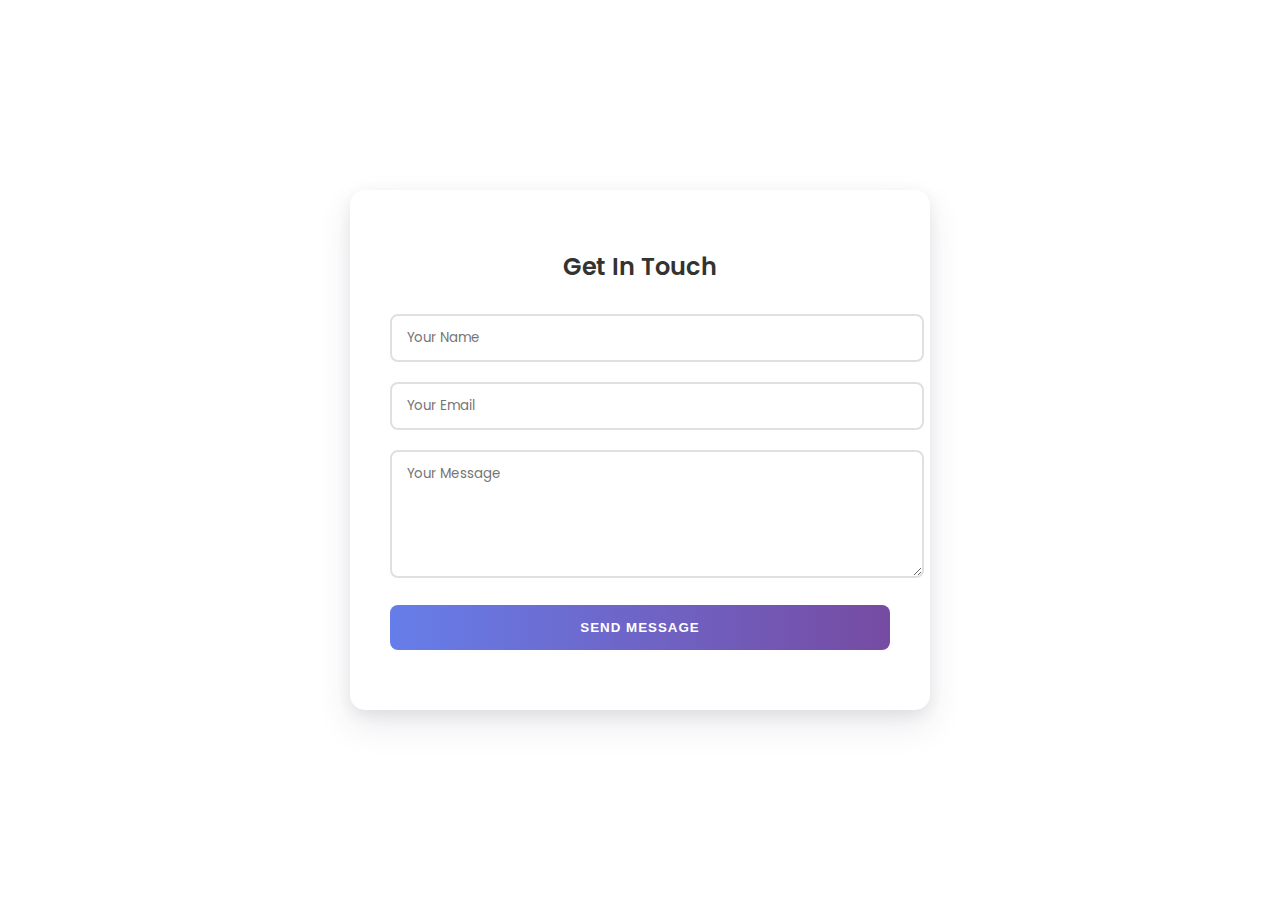
<file: contact-us.html>
<!DOCTYPE html>
<html lang="en">
<head>
    <meta charset="UTF-8">
    <title>Contact Us</title>
    <link href="https://fonts.googleapis.com/css2?family=Poppins:wght@300;400;600&display=swap" rel="stylesheet">
    <link rel="icon" type="image/png" href="https://me-coding.com/favicon-16x16.png">
    <style>
        body {
            font-family: 'Poppins', Arial, sans-serif;
            background: white;
            min-height: 100vh;
            display: flex;
            align-items: center;
            justify-content: center;
            margin: 0;
            padding: 20px;
            box-sizing: border-box;
        }
        .contact-form {
            background-color: white;
            padding: 40px;
            border-radius: 15px;
            box-shadow: 0 15px 35px rgba(50,50,93,.1), 0 5px 15px rgba(0,0,0,.07);
            width: 100%;
            max-width: 500px;
            animation: fadeIn 0.5s ease-out;
        }
        @keyframes fadeIn {
            from { opacity: 0; transform: translateY(20px); }
            to { opacity: 1; transform: translateY(0); }
        }
        h2 {
            text-align: center;
            color: #333;
            margin-bottom: 30px;
            font-weight: 600;
        }
        .form-group {
            margin-bottom: 20px;
            position: relative;
        }
        input, textarea {
            width: 100%;
            padding: 12px 15px;
            border: 2px solid #e0e0e0;
            border-radius: 8px;
            font-family: 'Poppins', sans-serif;
            transition: all 0.3s ease;
            outline: none;
        }
        input:focus, textarea:focus {
            border-color: #667eea;
            box-shadow: 0 0 0 3px rgba(102, 126, 234, 0.1);
        }
        .submit-btn {
            width: 100%;
            background: linear-gradient(to right, #667eea, #764ba2);
            color: white;
            border: none;
            padding: 15px;
            border-radius: 8px;
            cursor: pointer;
            font-weight: 600;
            text-transform: uppercase;
            letter-spacing: 1px;
            transition: transform 0.3s ease, box-shadow 0.3s ease;
        }
        .submit-btn:hover {
            transform: translateY(-3px);
            box-shadow: 0 7px 14px rgba(50,50,93,.1), 0 3px 6px rgba(0,0,0,.08);
        }
        #formMessage {
            margin-top: 20px;
            text-align: center;
            font-weight: 600;
        }
        /* Responsive adjustments */
        @media (max-width: 600px) {
            .contact-form {
                padding: 20px;
                margin: 0 10px;
            }
        }
    </style>
</head>
<body>
    <div class="contact-form">
        <h2>Get In Touch</h2>
        <form id="contactForm">
            <div class="form-group">
                <input type="text" id="name" placeholder="Your Name" required>
            </div>
            <div class="form-group">
                <input type="email" id="email" placeholder="Your Email" required>
            </div>
            <div class="form-group">
                <textarea id="message" placeholder="Your Message" rows="5" required></textarea>
            </div>
            <button type="submit" class="submit-btn">Send Message</button>
        </form>
        <div id="formMessage"></div>
    </div>

    <script>
        document.getElementById('contactForm').addEventListener('submit', function(e) {
            e.preventDefault();
            
            const name = document.getElementById('name').value;
            const email = document.getElementById('email').value;
            const message = document.getElementById('message').value;
            const formMessageEl = document.getElementById('formMessage');

            // Simple validation
            if (!name || !email || !message) {
                formMessageEl.textContent = 'Please fill in all fields';
                formMessageEl.style.color = 'red';
                return;
            }

            // In a real-world scenario, you'd send this to a backend
            formMessageEl.textContent = `Thank you, ${name}! Your message has been sent.`;
            formMessageEl.style.color = 'green';

            // Clear form
            this.reset();
        });
    </script>
</body>
</html>
</file>
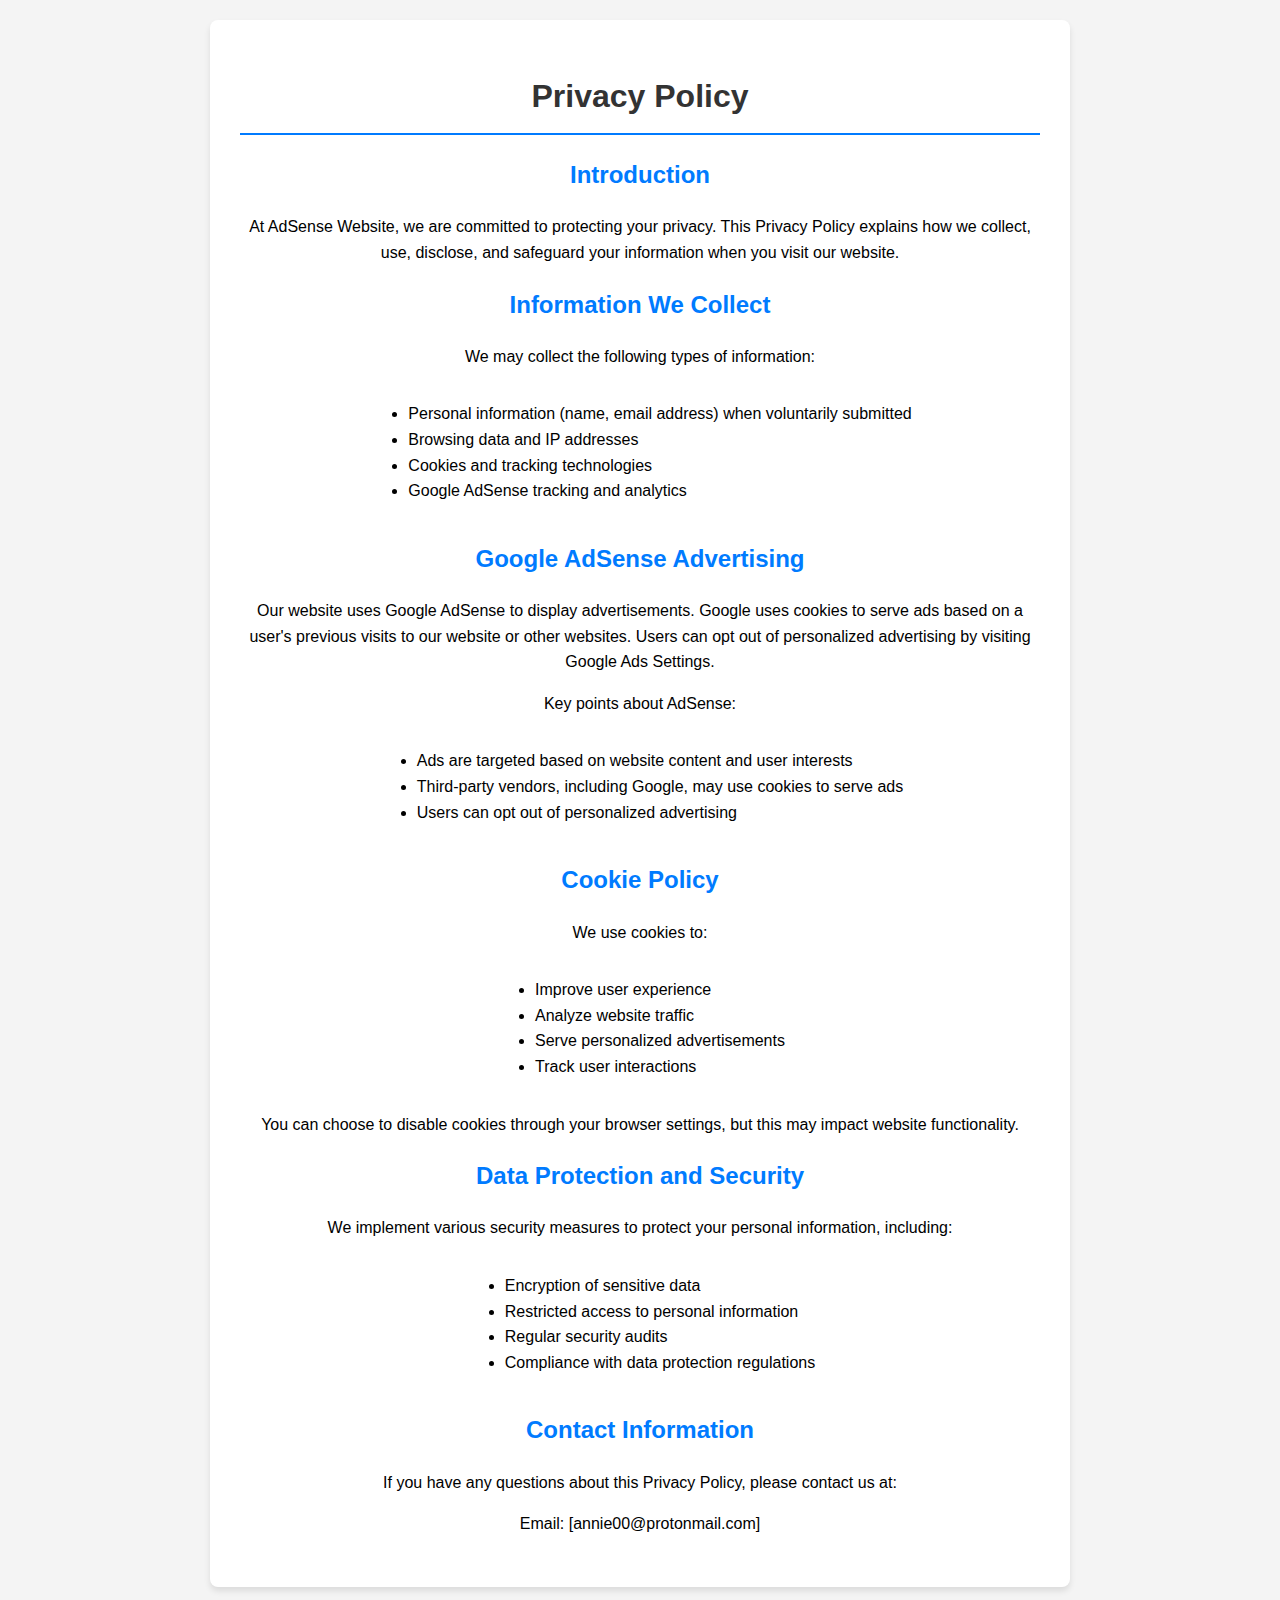
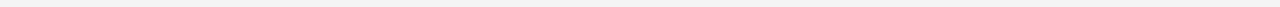
<file: privacy-policy.html>
<!DOCTYPE html>
<html lang="en">
<head>
    <meta charset="UTF-8">
    <title>Privacy Policy</title>
    <link rel="icon" type="image/png" href="https://me-coding.com/favicon-16x16.png">
    <style>
        body {
            font-family: Arial, sans-serif;
            line-height: 1.6;
            display: flex;
            justify-content: center;
            align-items: center;
            min-height: 100vh;
            margin: 0;
            background-color: #f4f4f4;
            padding: 20px;
            box-sizing: border-box;
        }
        .privacy-container {
            background-color: white;
            padding: 30px;
            border-radius: 8px;
            box-shadow: 0 4px 6px rgba(0,0,0,0.1);
            width: 100%;
            max-width: 800px;
            text-align: center;
        }
        h1 {
            color: #333;
            text-align: center;
            border-bottom: 2px solid #007bff;
            padding-bottom: 10px;
        }
        .section {
            margin-bottom: 20px;
            text-align: center;
        }
        h2 {
            color: #007bff;
            margin-top: 20px;
            text-align: center;
        }
        ul {
            display: inline-block;
            text-align: left;
        }
        p {
            text-align: center;
        }
    </style>
</head>
<body>
    <div class="privacy-container">
        <h1>Privacy Policy</h1>
       
        
        <div class="section">
            <h2>Introduction</h2>
            <p>At AdSense Website, we are committed to protecting your privacy. This Privacy Policy explains how we collect, use, disclose, and safeguard your information when you visit our website.</p>
        </div>

        <div class="section">
            <h2>Information We Collect</h2>
            <p>We may collect the following types of information:</p>
            <ul>
                <li>Personal information (name, email address) when voluntarily submitted</li>
                <li>Browsing data and IP addresses</li>
                <li>Cookies and tracking technologies</li>
                <li>Google AdSense tracking and analytics</li>
            </ul>
        </div>

        <div class="section">
            <h2>Google AdSense Advertising</h2>
            <p>Our website uses Google AdSense to display advertisements. Google uses cookies to serve ads based on a user's previous visits to our website or other websites. Users can opt out of personalized advertising by visiting Google Ads Settings.</p>
            <p>Key points about AdSense:</p>
            <ul>
                <li>Ads are targeted based on website content and user interests</li>
                <li>Third-party vendors, including Google, may use cookies to serve ads</li>
                <li>Users can opt out of personalized advertising</li>
            </ul>
        </div>

        <div class="section">
            <h2>Cookie Policy</h2>
            <p>We use cookies to:</p>
            <ul>
                <li>Improve user experience</li>
                <li>Analyze website traffic</li>
                <li>Serve personalized advertisements</li>
                <li>Track user interactions</li>
            </ul>
            <p>You can choose to disable cookies through your browser settings, but this may impact website functionality.</p>
        </div>

        <div class="section">
            <h2>Data Protection and Security</h2>
            <p>We implement various security measures to protect your personal information, including:</p>
            <ul>
                <li>Encryption of sensitive data</li>
                <li>Restricted access to personal information</li>
                <li>Regular security audits</li>
                <li>Compliance with data protection regulations</li>
            </ul>
        </div>

        <div class="section">
            <h2>Contact Information</h2>
            <p>If you have any questions about this Privacy Policy, please contact us at:</p>
            <p>Email: [annie00@protonmail.com]<br>
            
        </div>
    </div>
</body>
</html>
</file>
